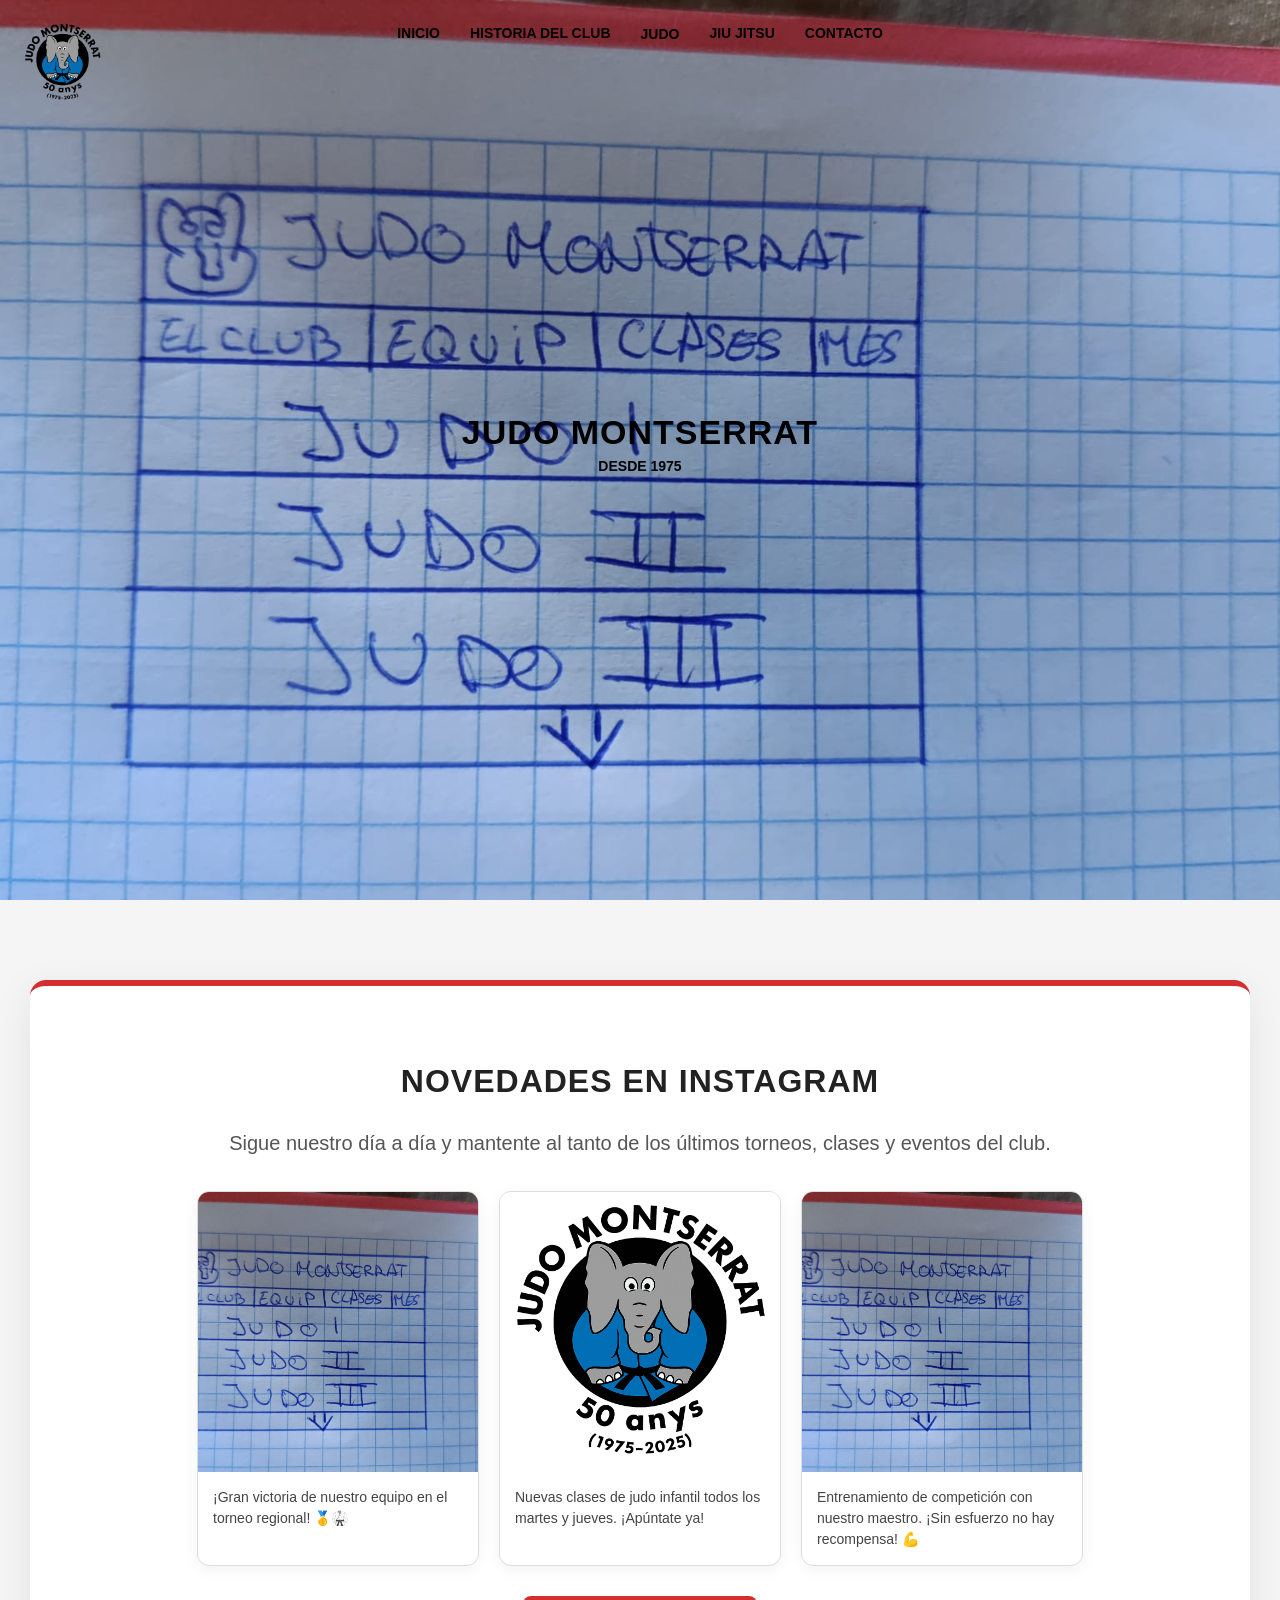
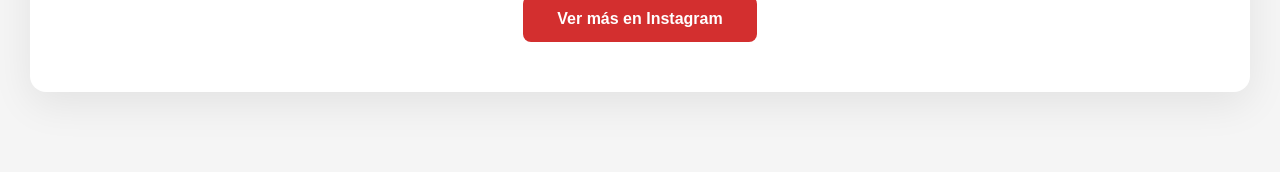
<file: index.html>
<!DOCTYPE html>
<html lang="es">
<head>
    <meta charset="UTF-8">
    <title>Judo Montserrat</title>
    <link rel="stylesheet" href="estilos_pag_principal.css">
</head>

<body>

<header class="portada">

    <!-- BOTÓN MÓVIL -->
    <div class="hamburger" onclick="toggleMenu()">☰</div>

    <!-- LOGO -->
    <div class="logo-corner">
        <a href="pagina_principal.html">
            <img src="imagenes/logo portada bien.png" alt="Logo Judo Montserrat">
        </a>
    </div>

    <!-- TÍTULO CENTRADO (DESKTOP) -->
    <div class="titulo-portada">
        <h1>JUDO MONTSERRAT</h1>
        <h3>DESDE 1975</h3>
    </div>

    <!-- MENÚ -->
    <nav class="nav-superior mobile-closed" id="mainMenu">

        <a href="pagina_principal.html">INICIO</a>

        <a href="historia_del_club.html">HISTORIA DEL CLUB</a>

        <div class="menu-item">
            <span>JUDO</span>
            <div class="mega-menu">
                <a href="judo1.html">JUDO I</a>
                <a href="judo2.html">JUDO II</a>
                <a href="judo3.html">JUDO III</a>
                <a href="judo4.html">JUDO IV</a>
            </div>
        </div>

        <a href="jiujitsu.html">JIU JITSU</a>

        <a href="contacto.html">CONTACTO</a>

    </nav>

</header>

<div id="contenido">
    <div class="club-box" style="max-width: 1100px;">
        <h2 class="club-title">NOVEDADES EN INSTAGRAM</h2>
        <p>Sigue nuestro día a día y mantente al tanto de los últimos torneos, clases y eventos del club.</p>
        
        <div class="instagram-feed-mock">
            <div class="insta-post">
                <div class="insta-img"></div>
                <div class="insta-caption">¡Gran victoria de nuestro equipo en el torneo regional! 🥇🥋</div>
            </div>
            <div class="insta-post">
                <div class="insta-img"></div>
                <div class="insta-caption">Nuevas clases de judo infantil todos los martes y jueves. ¡Apúntate ya!</div>
            </div>
            <div class="insta-post">
                <div class="insta-img"></div>
                <div class="insta-caption">Entrenamiento de competición con nuestro maestro. ¡Sin esfuerzo no hay recompensa! 💪</div>
            </div>
        </div>

        <a href="https://instagram.com/judomontserrat" target="_blank" class="btn-instagram">Ver más en Instagram</a>
    </div>
</div>

<script src="scripts.js"></script>
</body>
</html>
</file>
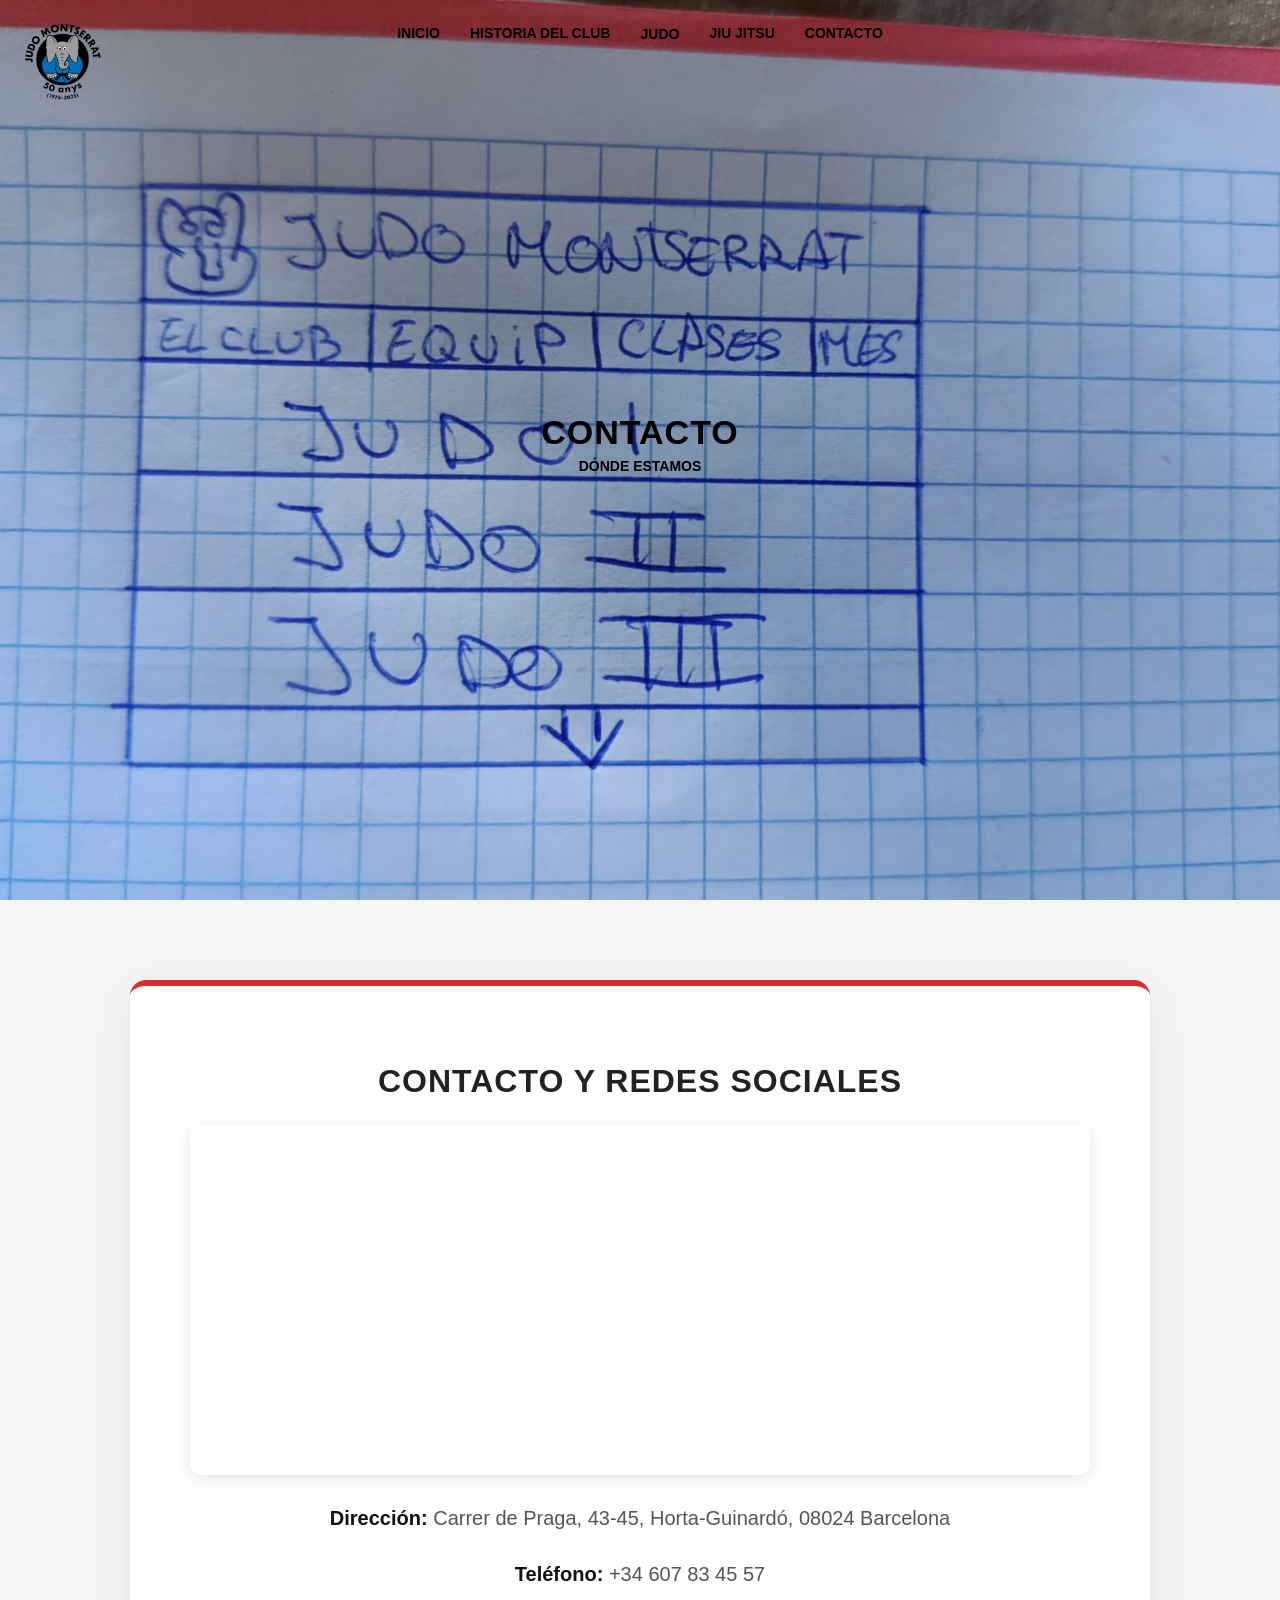
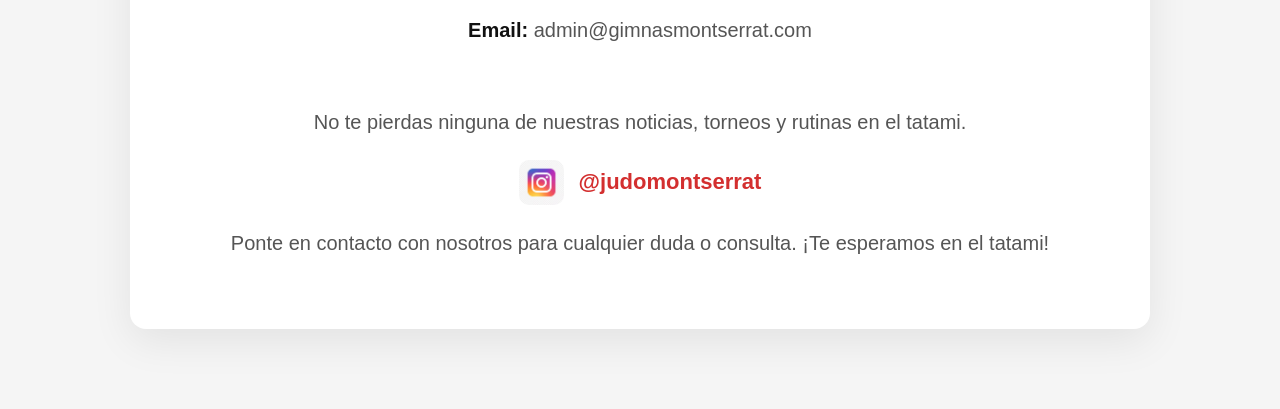
<file: contacto.html>
<!DOCTYPE html>
<html lang="es">
<head>
    <meta charset="UTF-8">
    <title>Contacto – Judo Montserrat</title>
    <link rel="stylesheet" href="estilos_pag_principal.css">
</head>

<body>
<header class="portada">

    <!-- BOTÓN MÓVIL -->
    <div class="hamburger" onclick="toggleMenu()">☰</div>

    <!-- LOGO -->
    <div class="logo-corner">
        <a href="pagina_principal.html">
            <img src="imagenes/logo portada bien.png" alt="Logo Judo Montserrat">
        </a>
    </div>

    <!-- TÍTULO CENTRADO (DESKTOP) -->
    <div class="titulo-portada">
        <h1>CONTACTO</h1>
        <h3>DÓNDE ESTAMOS</h3>
    </div>

    <!-- MENÚ -->
    <nav class="nav-superior mobile-closed" id="mainMenu">

        <a href="pagina_principal.html">INICIO</a>

        <a href="historia_del_club.html">HISTORIA DEL CLUB</a>

        <div class="menu-item">
            <span>JUDO</span>
            <div class="mega-menu">
                <a href="judo1.html">JUDO I</a>
                <a href="judo2.html">JUDO II</a>
                <a href="judo3.html">JUDO III</a>
                <a href="judo4.html">JUDO IV</a>
            </div>
        </div>

        <a href="jiujitsu.html">JIU JITSU</a>

        <a href="contacto.html">CONTACTO</a>

    </nav>

</header>

<div id="contenido">
    <div class="club-box">
        <h2 class="club-title">CONTACTO Y REDES SOCIALES</h2>

        <div style="margin-bottom: 25px; border-radius: 12px; overflow: hidden; box-shadow: 0 4px 15px rgba(0,0,0,0.1);">
            <iframe src="https://maps.google.com/maps?q=Carrer%20de%20Praga,%2043-45,%2008024%20Barcelona&t=&z=16&ie=UTF8&iwloc=&output=embed" width="100%" height="350" style="border:0; display: block;" allowfullscreen="" loading="lazy" referrerpolicy="no-referrer-when-downgrade"></iframe>
        </div>

        <p><strong>Dirección:</strong> Carrer de Praga, 43-45, Horta-Guinardó, 08024 Barcelona</p>
        <p><strong>Teléfono:</strong> +34 607 83 45 57</p>
        <p><strong>Email:</strong> admin@gimnasmontserrat.com</p>
        <br>
        <p>No te pierdas ninguna de nuestras noticias, torneos y rutinas en el tatami.</p>
        <div style="display: flex; flex-direction: column; align-items: center; gap: 20px; margin: 20px 0;">
            <div style="display: flex; align-items: center; gap: 15px;">
                <img src="imagenes/logo instagram1.avif" alt="Instagram Logo" style="width: 45px; height: 45px; border-radius: 10px;">
                <a href="https://instagram.com/judo.montserrat" target="_blank" style="color: #d32f2f; text-decoration: none; font-weight: bold; font-size: 22px;">@judomontserrat</a>
            </div>
        </div>
        <p>
            Ponte en contacto con nosotros para cualquier duda o consulta. 
            ¡Te esperamos en el tatami!
        </p>
    </div>
</div>

<script src="scripts.js"></script>
</body>
</html>
</file>
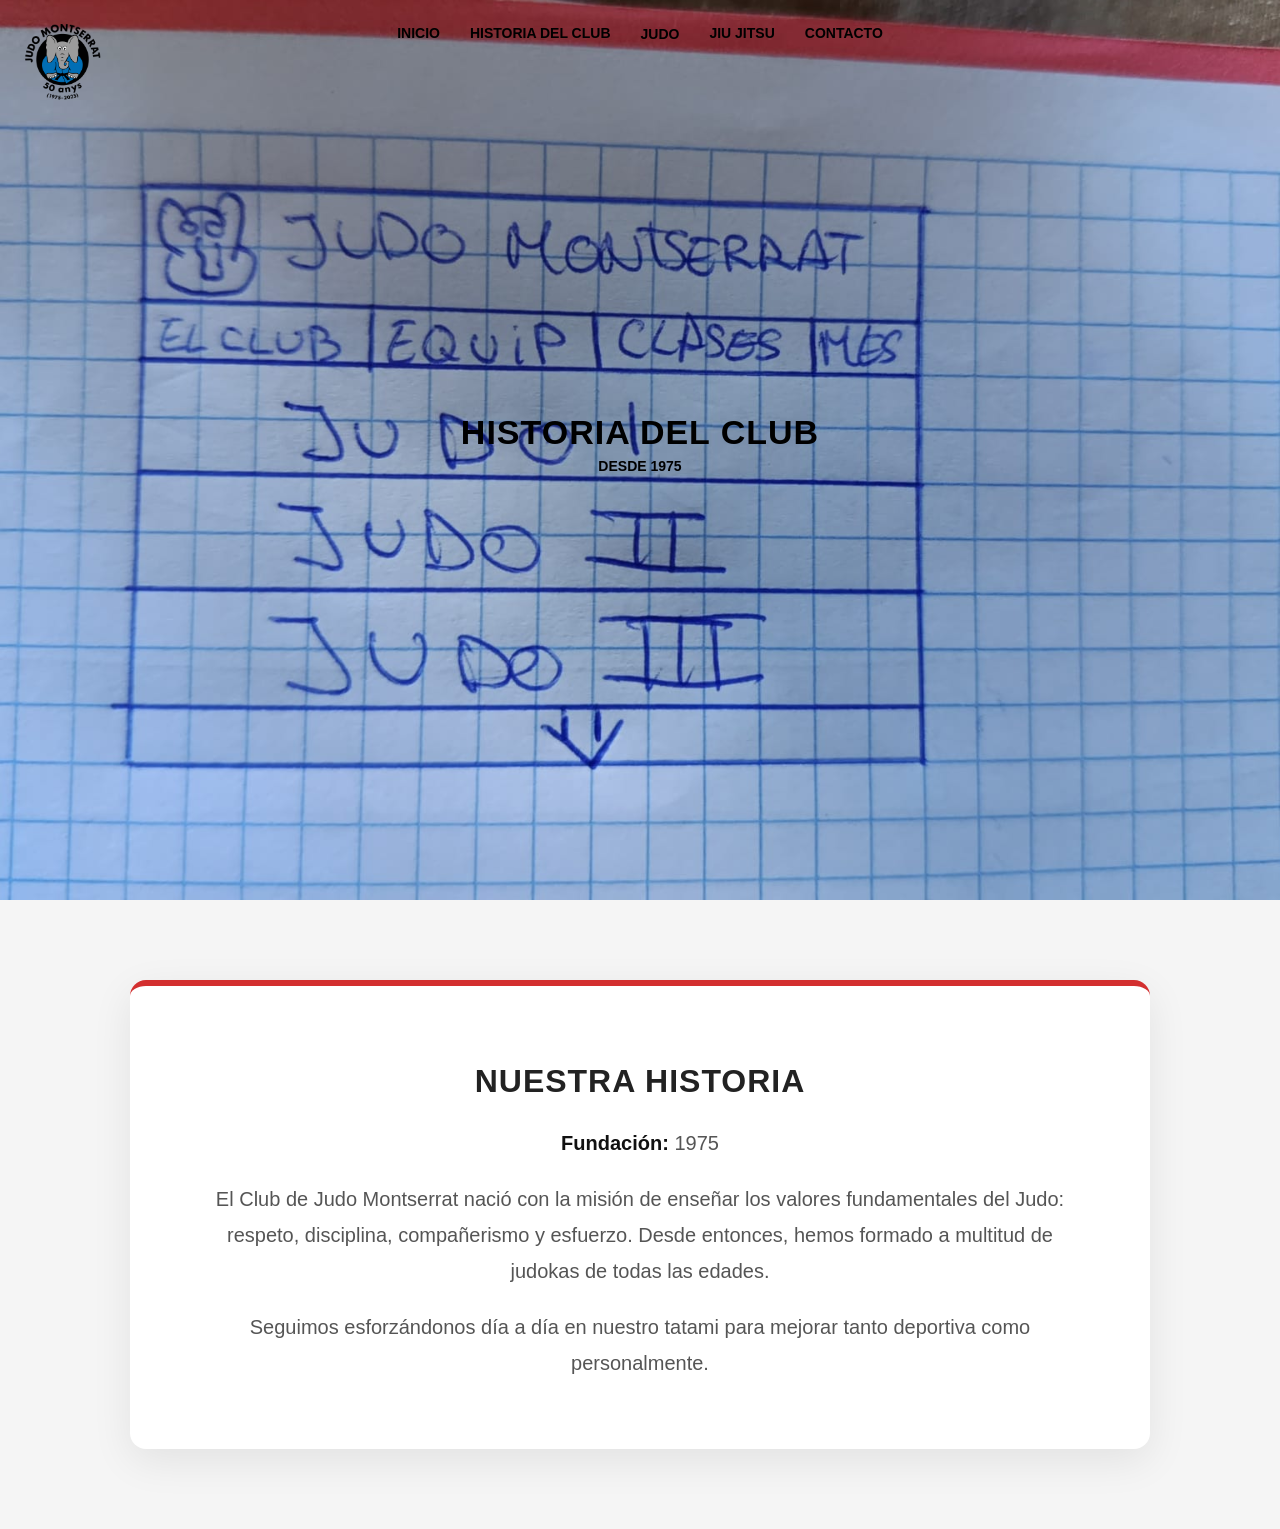
<file: historia_del_club.html>
<!DOCTYPE html>
<html lang="es">
<head>
    <meta charset="UTF-8">
    <title>Historia del Club – Judo Montserrat</title>
    <link rel="stylesheet" href="estilos_pag_principal.css">
</head>

<body>
<header class="portada">

    <!-- BOTÓN MÓVIL -->
    <div class="hamburger" onclick="toggleMenu()">☰</div>

    <!-- LOGO -->
    <div class="logo-corner">
        <a href="pagina_principal.html">
            <img src="imagenes/logo portada bien.png" alt="Logo Judo Montserrat">
        </a>
    </div>

    <!-- TÍTULO CENTRADO (DESKTOP) -->
    <div class="titulo-portada">
        <h1>HISTORIA DEL CLUB</h1>
        <h3>DESDE 1975</h3>
    </div>

    <!-- MENÚ -->
    <nav class="nav-superior mobile-closed" id="mainMenu">

        <a href="pagina_principal.html">INICIO</a>

        <a href="historia_del_club.html">HISTORIA DEL CLUB</a>

        <div class="menu-item">
            <span>JUDO</span>
            <div class="mega-menu">
                <a href="judo1.html">JUDO I</a>
                <a href="judo2.html">JUDO II</a>
                <a href="judo3.html">JUDO III</a>
                <a href="judo4.html">JUDO IV</a>
            </div>
        </div>

        <a href="jiujitsu.html">JIU JITSU</a>

        <a href="contacto.html">CONTACTO</a>

    </nav>

</header>

<div id="contenido">
    <div class="club-box">
        <h2 class="club-title">NUESTRA HISTORIA</h2>
        <p><strong>Fundación:</strong> 1975</p>
        <p>
            El Club de Judo Montserrat nació con la misión de enseñar los valores fundamentales del Judo: 
            respeto, disciplina, compañerismo y esfuerzo. Desde entonces, hemos formado a multitud de 
            judokas de todas las edades.
        </p>
        <p>
            Seguimos esforzándonos día a día en nuestro tatami para mejorar tanto deportiva como personalmente.
        </p>
    </div>
</div>

<script src="scripts.js"></script>
</body>
</html>
</file>
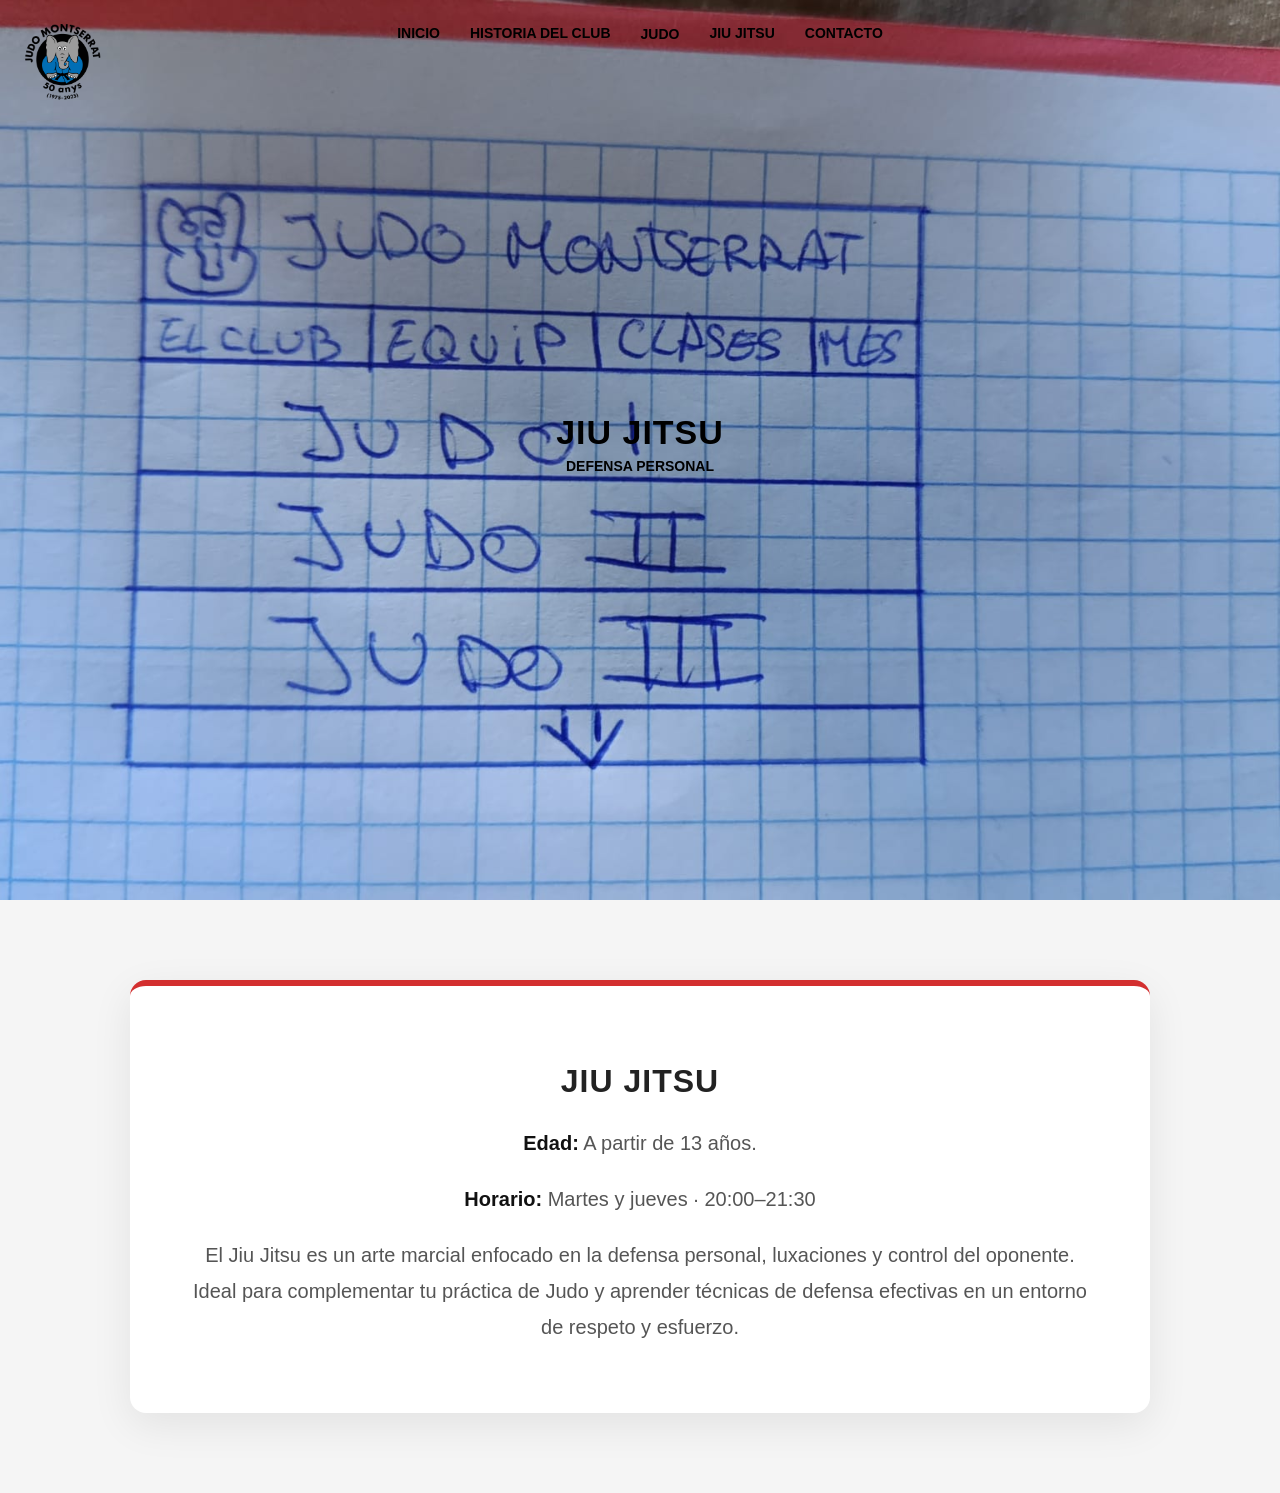
<file: jiujitsu.html>
<!DOCTYPE html>
<html lang="es">
<head>
    <meta charset="UTF-8">
    <title>Jiu Jitsu – Judo Montserrat</title>
    <link rel="stylesheet" href="estilos_pag_principal.css">
</head>

<body>
<header class="portada">

    <!-- BOTÓN MÓVIL -->
    <div class="hamburger" onclick="toggleMenu()">☰</div>

    <!-- LOGO -->
    <div class="logo-corner">
        <a href="pagina_principal.html">
            <img src="imagenes/logo portada bien.png" alt="Logo Judo Montserrat">
        </a>
    </div>

    <!-- TÍTULO CENTRADO (DESKTOP) -->
    <div class="titulo-portada">
        <h1>JIU JITSU</h1>
        <h3>DEFENSA PERSONAL</h3>
    </div>

    <!-- MENÚ -->
    <nav class="nav-superior mobile-closed" id="mainMenu">

        <a href="pagina_principal.html">INICIO</a>

        <a href="historia_del_club.html">HISTORIA DEL CLUB</a>

        <div class="menu-item">
            <span>JUDO</span>
            <div class="mega-menu">
                <a href="judo1.html">JUDO I</a>
                <a href="judo2.html">JUDO II</a>
                <a href="judo3.html">JUDO III</a>
                <a href="judo4.html">JUDO IV</a>
            </div>
        </div>

        <a href="jiujitsu.html">JIU JITSU</a>

        <a href="contacto.html">CONTACTO</a>

    </nav>

</header>

<div id="contenido">
    <div class="club-box">
        <h2 class="club-title">JIU JITSU</h2>
        <p><strong>Edad:</strong> A partir de 13 años.</p>
        <p><strong>Horario:</strong> Martes y jueves · 20:00–21:30</p>
        <p>
            El Jiu Jitsu es un arte marcial enfocado en la defensa personal, luxaciones y control del oponente. 
            Ideal para complementar tu práctica de Judo y aprender técnicas de defensa efectivas en un entorno de respeto y esfuerzo.
        </p>
    </div>
</div>

<script src="scripts.js"></script>
</body>
</html>
</file>
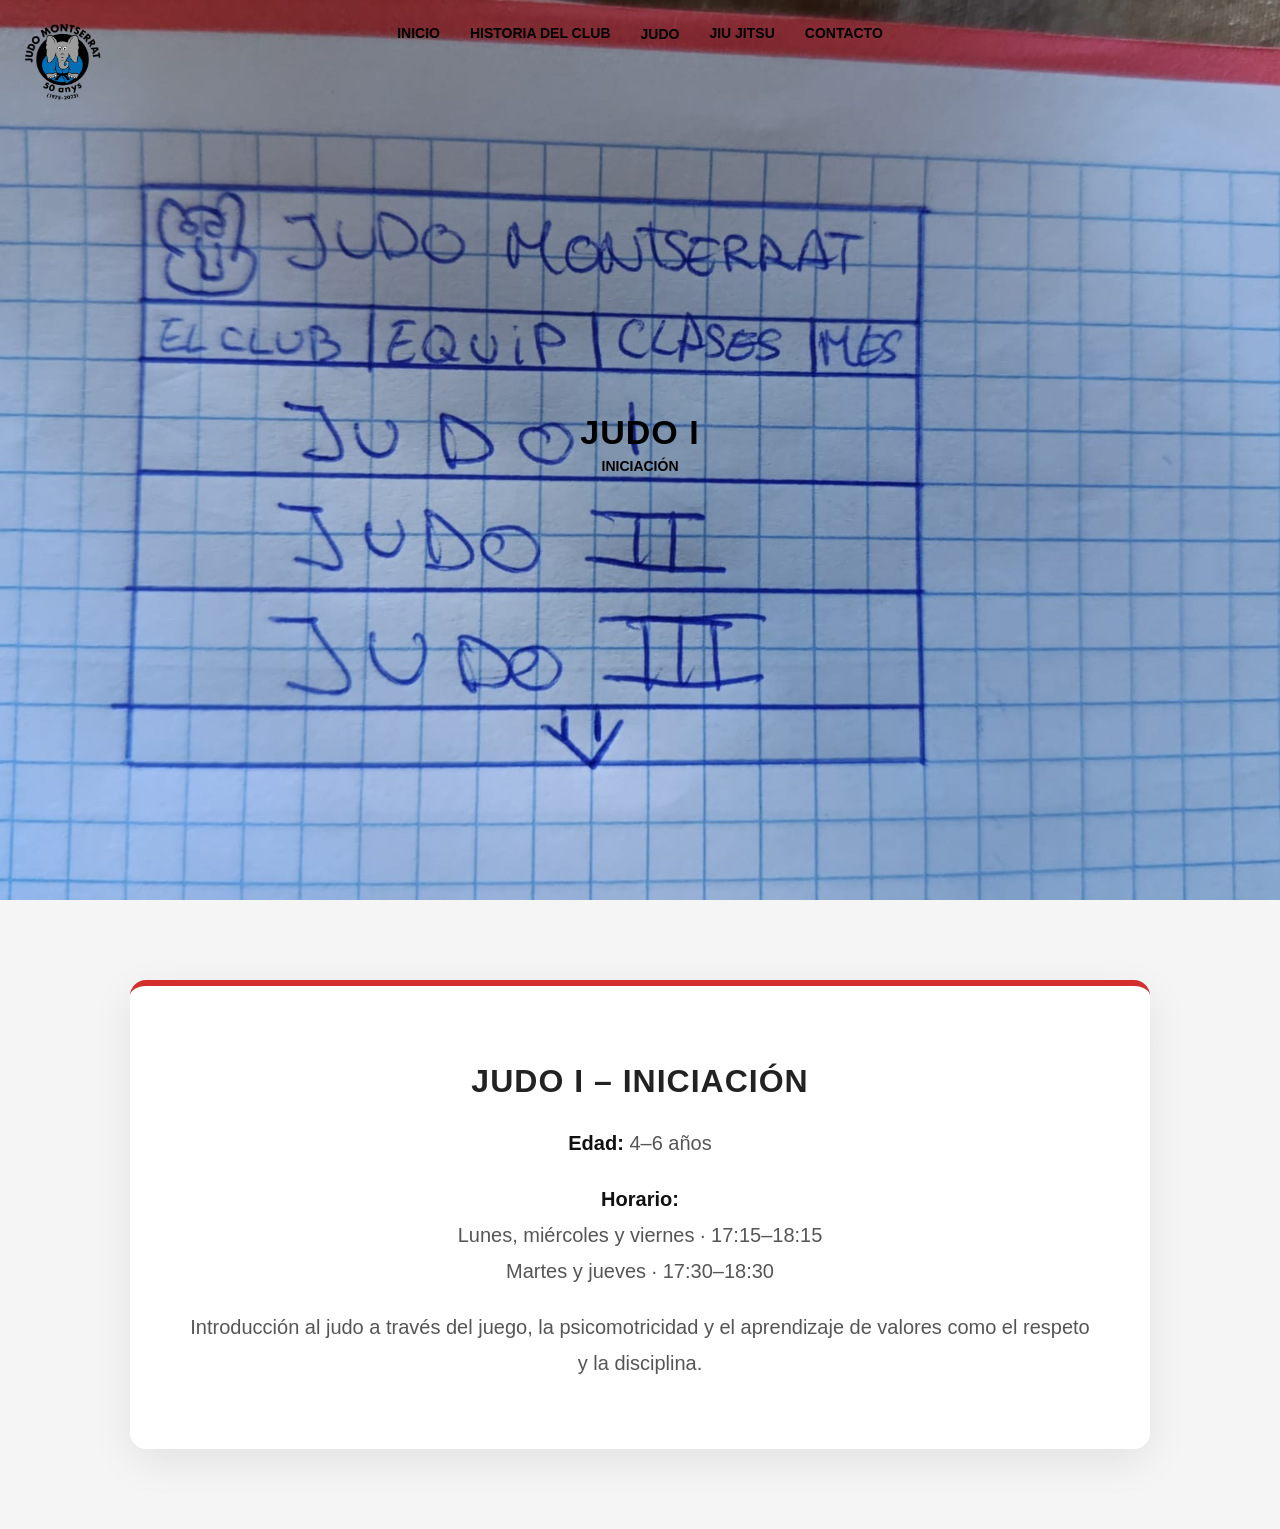
<file: judo1.html>
<!DOCTYPE html>
<html lang="es">
<head>
    <meta charset="UTF-8">
    <title>Judo I – Judo Montserrat</title>
    <link rel="stylesheet" href="estilos_pag_principal.css">
</head>

<body>
<header class="portada">

    <!-- BOTÓN MÓVIL -->
    <div class="hamburger" onclick="toggleMenu()">☰</div>

    <!-- LOGO -->
    <div class="logo-corner">
        <a href="pagina_principal.html">
            <img src="imagenes/logo portada bien.png" alt="Logo Judo Montserrat">
        </a>
    </div>

    <!-- TÍTULO CENTRADO (DESKTOP) -->
    <div class="titulo-portada">
        <h1>JUDO I</h1>
        <h3>INICIACIÓN</h3>
    </div>

    <!-- MENÚ -->
    <nav class="nav-superior mobile-closed" id="mainMenu">

        <a href="pagina_principal.html">INICIO</a>

        <a href="historia_del_club.html">HISTORIA DEL CLUB</a>

        <div class="menu-item">
            <span>JUDO</span>
            <div class="mega-menu">
                <a href="judo1.html">JUDO I</a>
                <a href="judo2.html">JUDO II</a>
                <a href="judo3.html">JUDO III</a>
                <a href="judo4.html">JUDO IV</a>
            </div>
        </div>

        <a href="jiujitsu.html">JIU JITSU</a>

        <a href="contacto.html">CONTACTO</a>

    </nav>

</header>


<div id="contenido">
    <div class="club-box">
        <h2 class="club-title">JUDO I – INICIACIÓN</h2>

        <p><strong>Edad:</strong> 4–6 años</p>
        <p><strong>Horario:</strong> <br>Lunes, miércoles y viernes · 17:15–18:15<br>Martes y jueves · 17:30–18:30</p>
        <p>
            Introducción al judo a través del juego, la psicomotricidad
            y el aprendizaje de valores como el respeto y la disciplina.
        </p>
    </div>
</div>

<script src="scripts.js"></script>
</body>
</html>
</file>
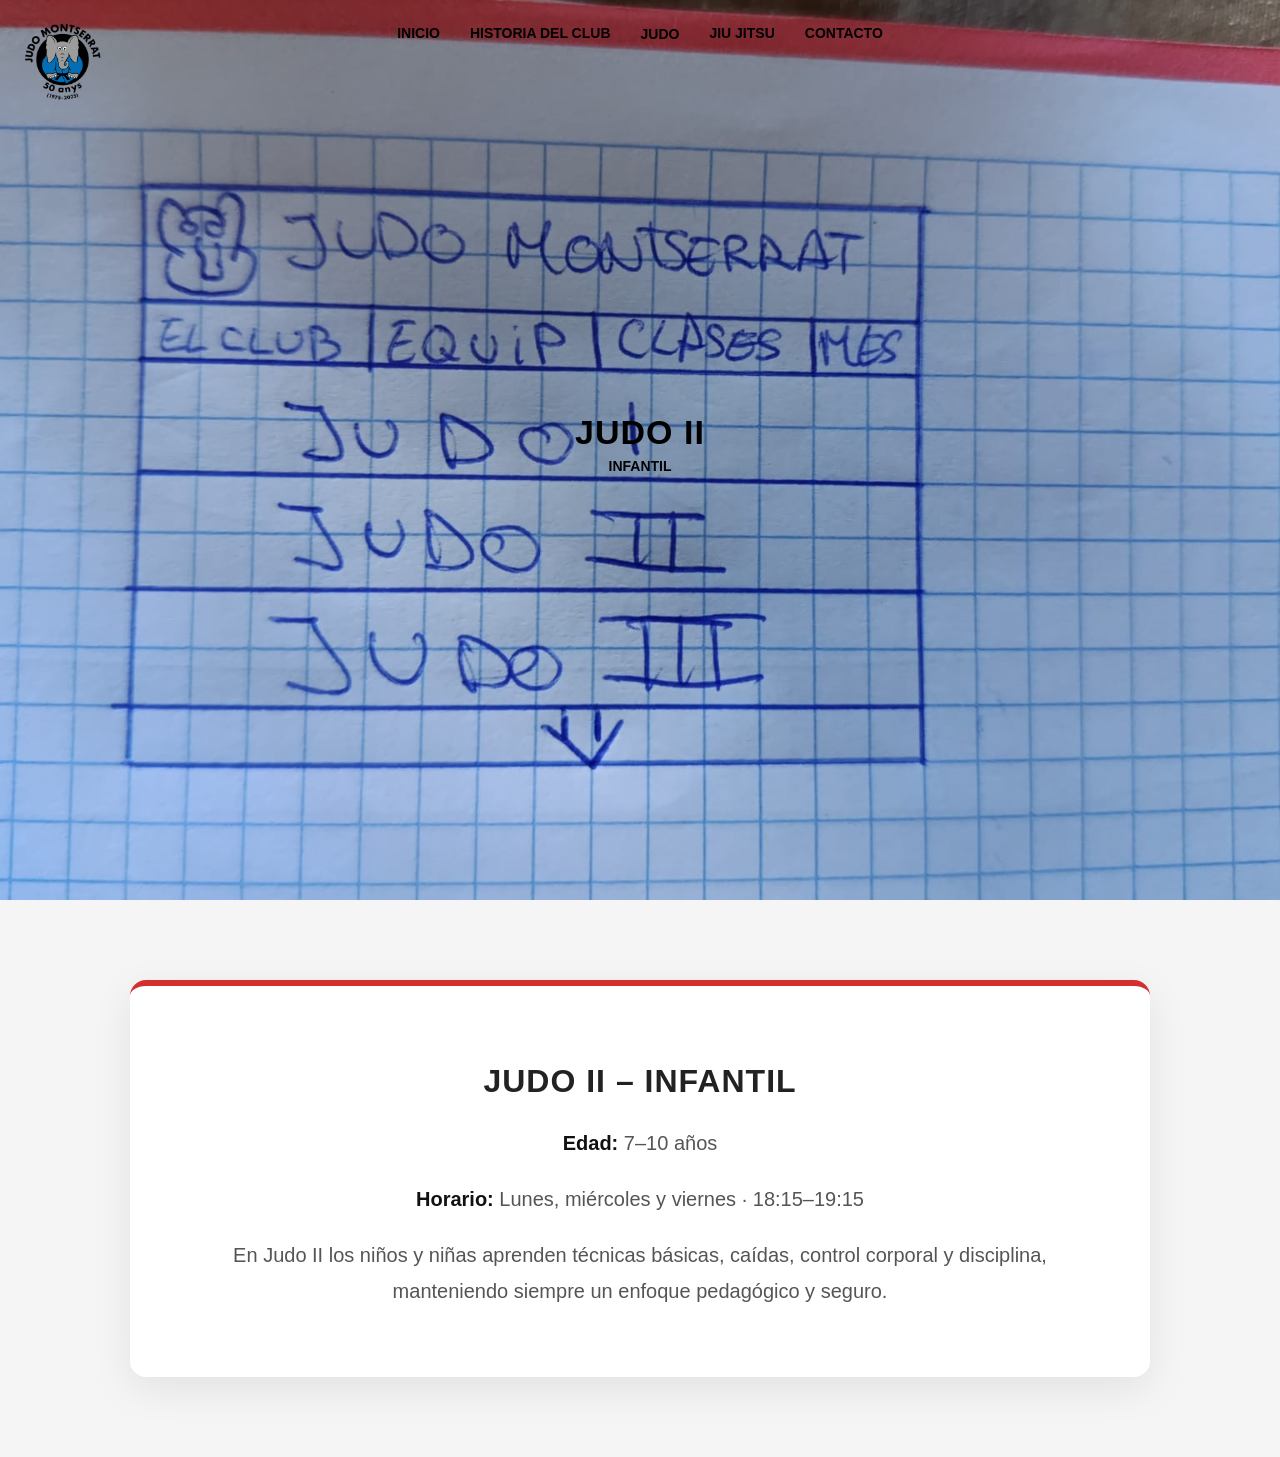
<file: judo2.html>
<!DOCTYPE html>
<html lang="es">
<head>
    <meta charset="UTF-8">
    <title>Judo II – Judo Montserrat</title>
    <link rel="stylesheet" href="estilos_pag_principal.css">
</head>

<body>


<header class="portada">

    <!-- BOTÓN MÓVIL -->
    <div class="hamburger" onclick="toggleMenu()">☰</div>

    <!-- LOGO -->
    <div class="logo-corner">
        <a href="pagina_principal.html">
            <img src="imagenes/logo portada bien.png" alt="Logo Judo Montserrat">
        </a>
    </div>

    <!-- TÍTULO CENTRADO (DESKTOP) -->
    <div class="titulo-portada">
        <h1>JUDO II</h1>
        <h3>INFANTIL</h3>
    </div>

    <!-- MENÚ -->
    <nav class="nav-superior mobile-closed" id="mainMenu">

        <a href="pagina_principal.html">INICIO</a>

        <a href="historia_del_club.html">HISTORIA DEL CLUB</a>

        <div class="menu-item">
            <span>JUDO</span>
            <div class="mega-menu">
                <a href="judo1.html">JUDO I</a>
                <a href="judo2.html">JUDO II</a>
                <a href="judo3.html">JUDO III</a>
                <a href="judo4.html">JUDO IV</a>
            </div>
        </div>

        <a href="jiujitsu.html">JIU JITSU</a>

        <a href="contacto.html">CONTACTO</a>

    </nav>

</header>



<div id="contenido">
    <div class="club-box">
        <h2 class="club-title">JUDO II – INFANTIL</h2>

        <p><strong>Edad:</strong> 7–10 años</p>
        <p><strong>Horario:</strong> Lunes, miércoles y viernes · 18:15–19:15</p>
        <p>
            En Judo II los niños y niñas aprenden técnicas básicas,
            caídas, control corporal y disciplina, manteniendo
            siempre un enfoque pedagógico y seguro.
        </p>
    </div>
</div>


<script src="scripts.js"></script>
</body>
</html>
</file>
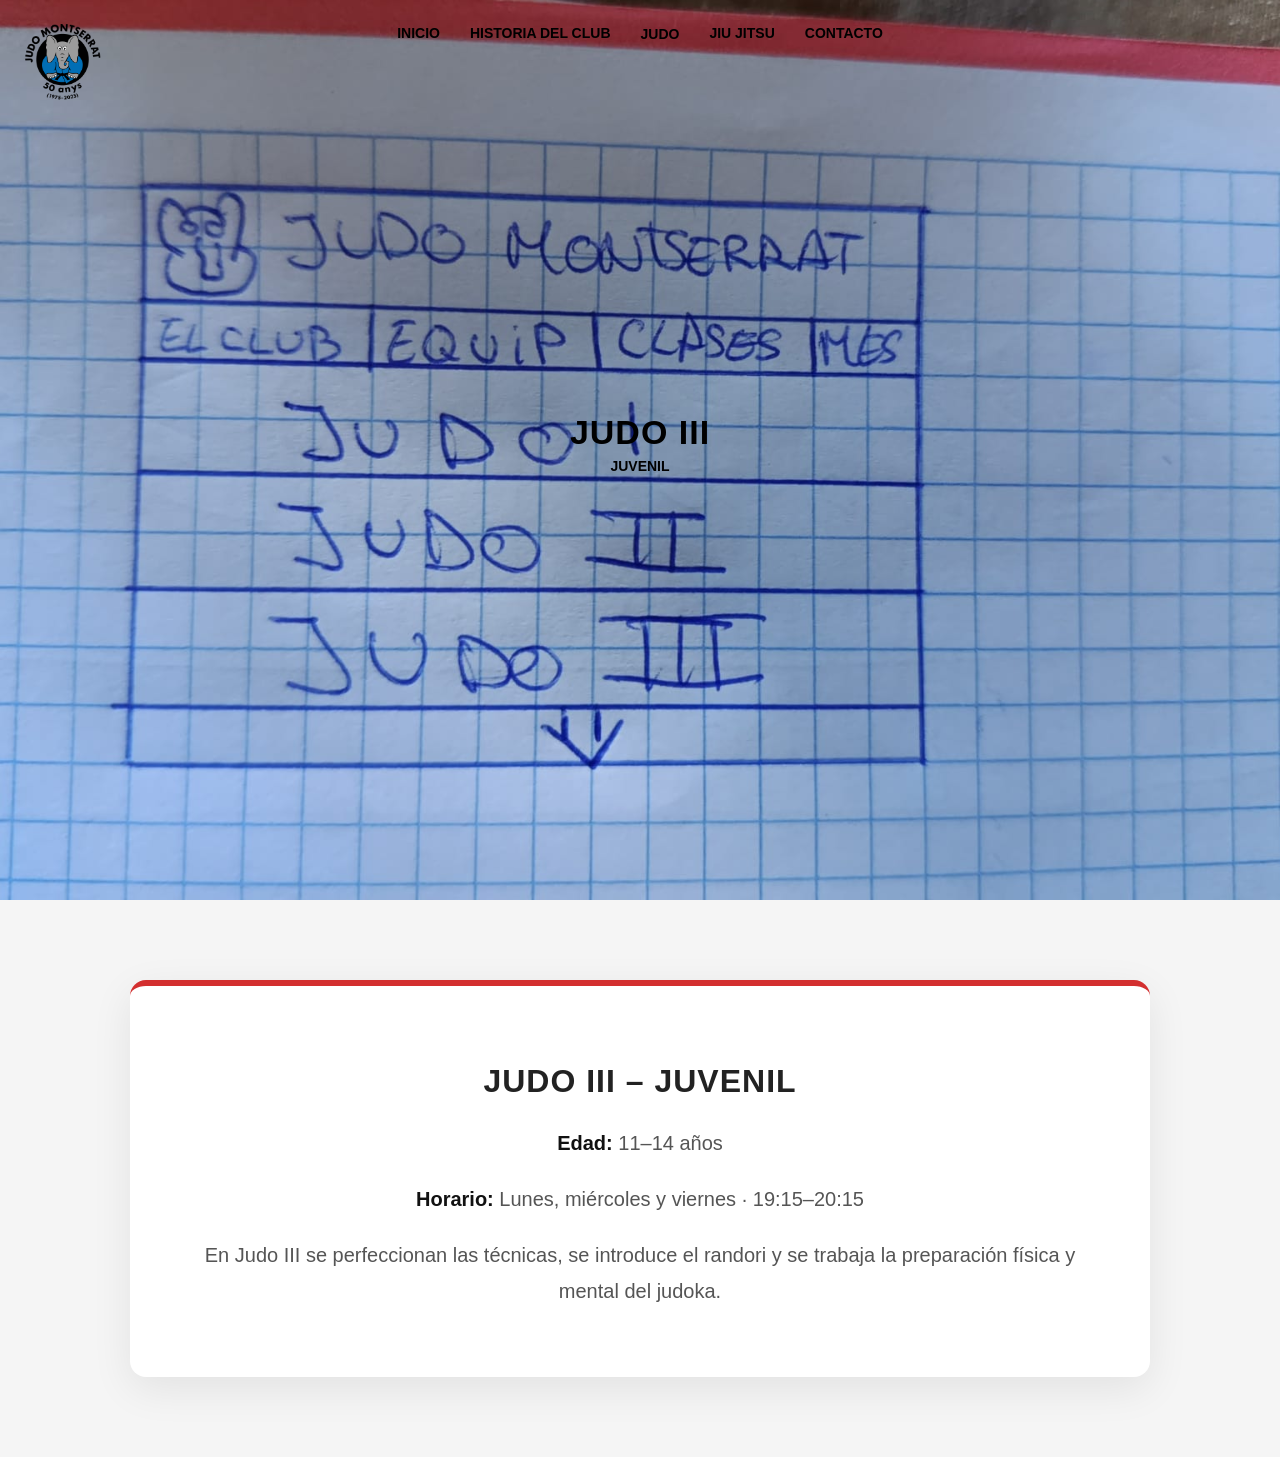
<file: judo3.html>
<!DOCTYPE html>
<html lang="es">
<head>
    <meta charset="UTF-8">
    <title>Judo III – Judo Montserrat</title>
    <link rel="stylesheet" href="estilos_pag_principal.css">
</head>

<body>


<header class="portada">

    <!-- BOTÓN MÓVIL -->
    <div class="hamburger" onclick="toggleMenu()">☰</div>

    <!-- LOGO -->
    <div class="logo-corner">
        <a href="pagina_principal.html">
            <img src="imagenes/logo portada bien.png" alt="Logo Judo Montserrat">
        </a>
    </div>

    <!-- TÍTULO CENTRADO (DESKTOP) -->
    <div class="titulo-portada">
        <h1>JUDO III</h1>
        <h3>JUVENIL</h3>
    </div>

    <!-- MENÚ -->
    <nav class="nav-superior mobile-closed" id="mainMenu">

        <a href="pagina_principal.html">INICIO</a>

        <a href="historia_del_club.html">HISTORIA DEL CLUB</a>

        <div class="menu-item">
            <span>JUDO</span>
            <div class="mega-menu">
                <a href="judo1.html">JUDO I</a>
                <a href="judo2.html">JUDO II</a>
                <a href="judo3.html">JUDO III</a>
                <a href="judo4.html">JUDO IV</a>
            </div>
        </div>

        <a href="jiujitsu.html">JIU JITSU</a>

        <a href="contacto.html">CONTACTO</a>

    </nav>

</header>

<div id="contenido">
    <div class="club-box">
        <h2 class="club-title">JUDO III – JUVENIL</h2>

        <p><strong>Edad:</strong> 11–14 años</p>
        <p><strong>Horario:</strong> Lunes, miércoles y viernes · 19:15–20:15</p>
        <p>
            En Judo III se perfeccionan las técnicas,
            se introduce el randori y se trabaja
            la preparación física y mental del judoka.
        </p>
    </div>
</div>


<script src="scripts.js"></script>
</body>
</html>
</file>
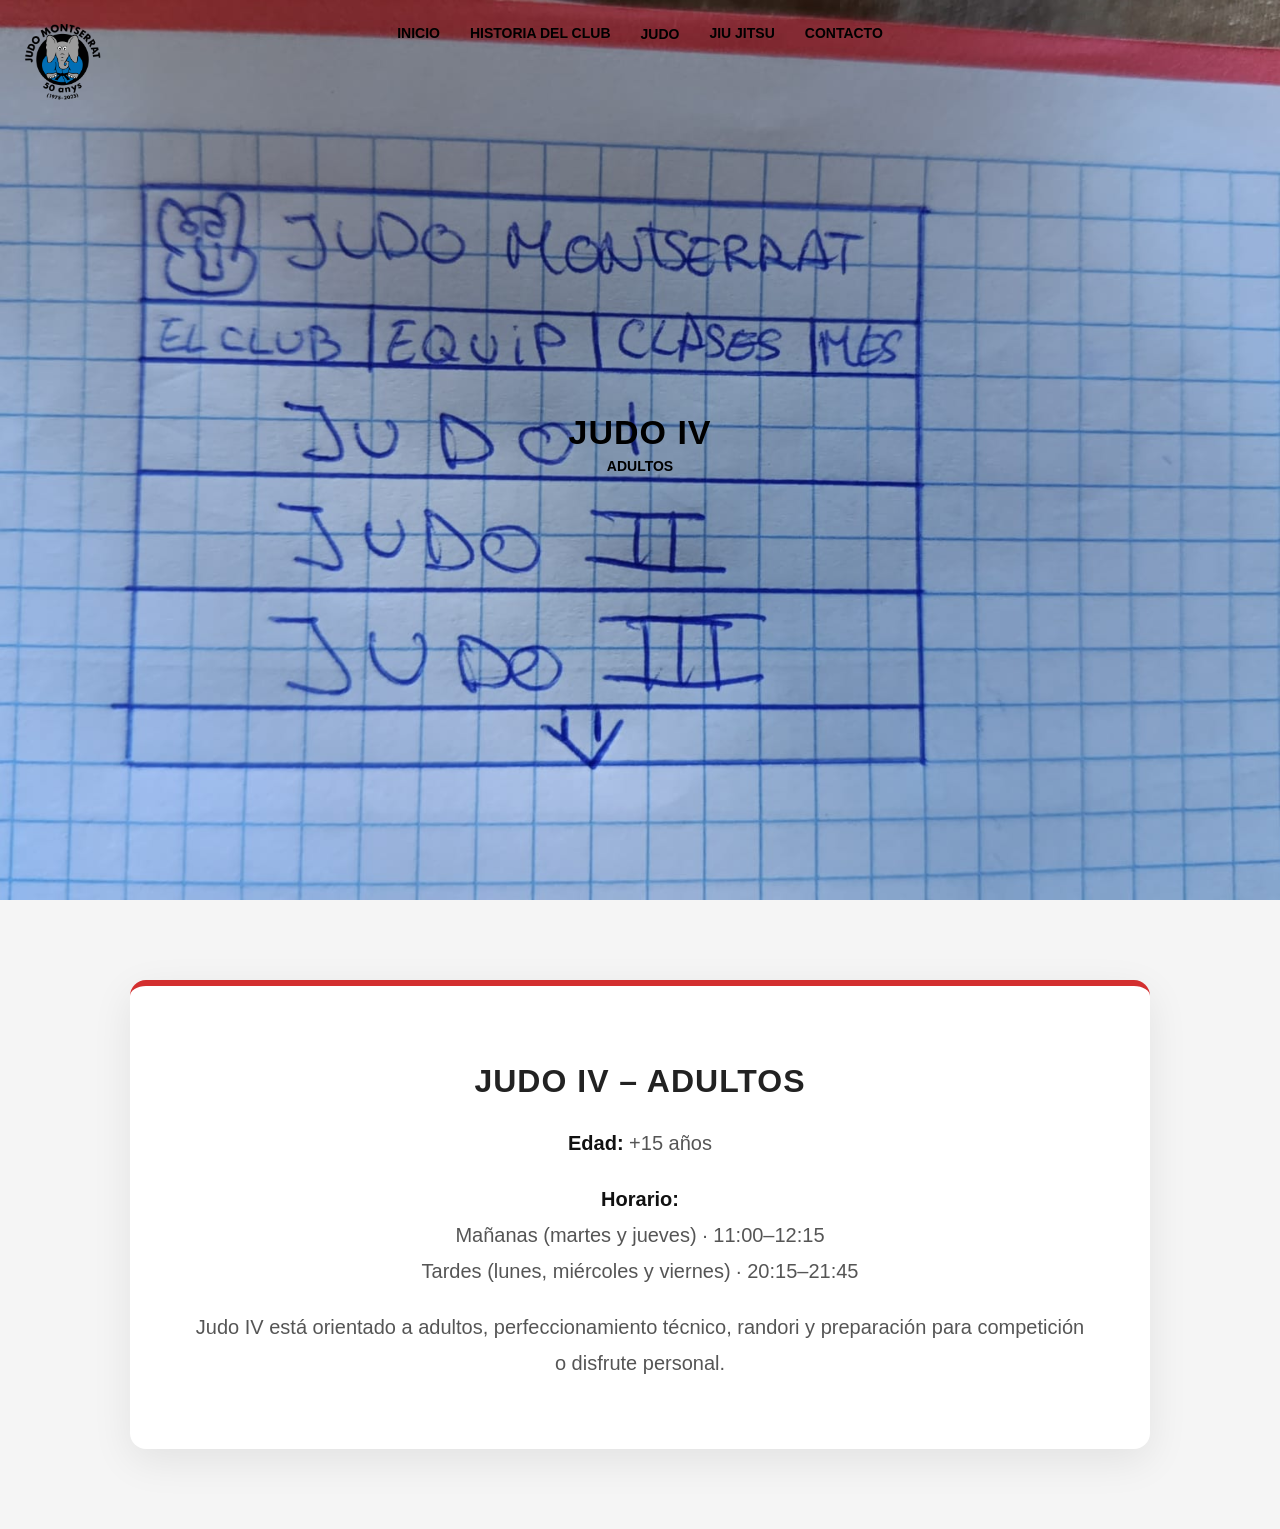
<file: judo4.html>
<!DOCTYPE html>
<html lang="es">
<head>
    <meta charset="UTF-8">
    <title>Judo IV – Judo Montserrat</title>
    <link rel="stylesheet" href="estilos_pag_principal.css">
</head>

<body>


<header class="portada">

    <!-- BOTÓN MÓVIL -->
    <div class="hamburger" onclick="toggleMenu()">☰</div>

    <!-- LOGO -->
    <div class="logo-corner">
        <a href="pagina_principal.html">
            <img src="imagenes/logo portada bien.png" alt="Logo Judo Montserrat">
        </a>
    </div>

    <!-- TÍTULO CENTRADO (DESKTOP) -->
    <div class="titulo-portada">
        <h1>JUDO IV</h1>
        <h3>ADULTOS</h3>
    </div>

    <!-- MENÚ -->
    <nav class="nav-superior mobile-closed" id="mainMenu">

        <a href="pagina_principal.html">INICIO</a>

        <a href="historia_del_club.html">HISTORIA DEL CLUB</a>

        <div class="menu-item">
            <span>JUDO</span>
            <div class="mega-menu">
                <a href="judo1.html">JUDO I</a>
                <a href="judo2.html">JUDO II</a>
                <a href="judo3.html">JUDO III</a>
                <a href="judo4.html">JUDO IV</a>
            </div>
        </div>

        <a href="jiujitsu.html">JIU JITSU</a>

        <a href="contacto.html">CONTACTO</a>

    </nav>

</header>

<div id="contenido">
    <div class="club-box">
        <h2 class="club-title">JUDO IV – ADULTOS</h2>

        <p><strong>Edad:</strong> +15 años</p>
        <p><strong>Horario:</strong> <br>Mañanas (martes y jueves) · 11:00–12:15<br>Tardes (lunes, miércoles y viernes) · 20:15–21:45</p>
        <p>
            Judo IV está orientado a adultos,
            perfeccionamiento técnico, randori
            y preparación para competición o disfrute personal.
        </p>
    </div>
</div>


<script src="scripts.js"></script>
</body>
</html>
</file>
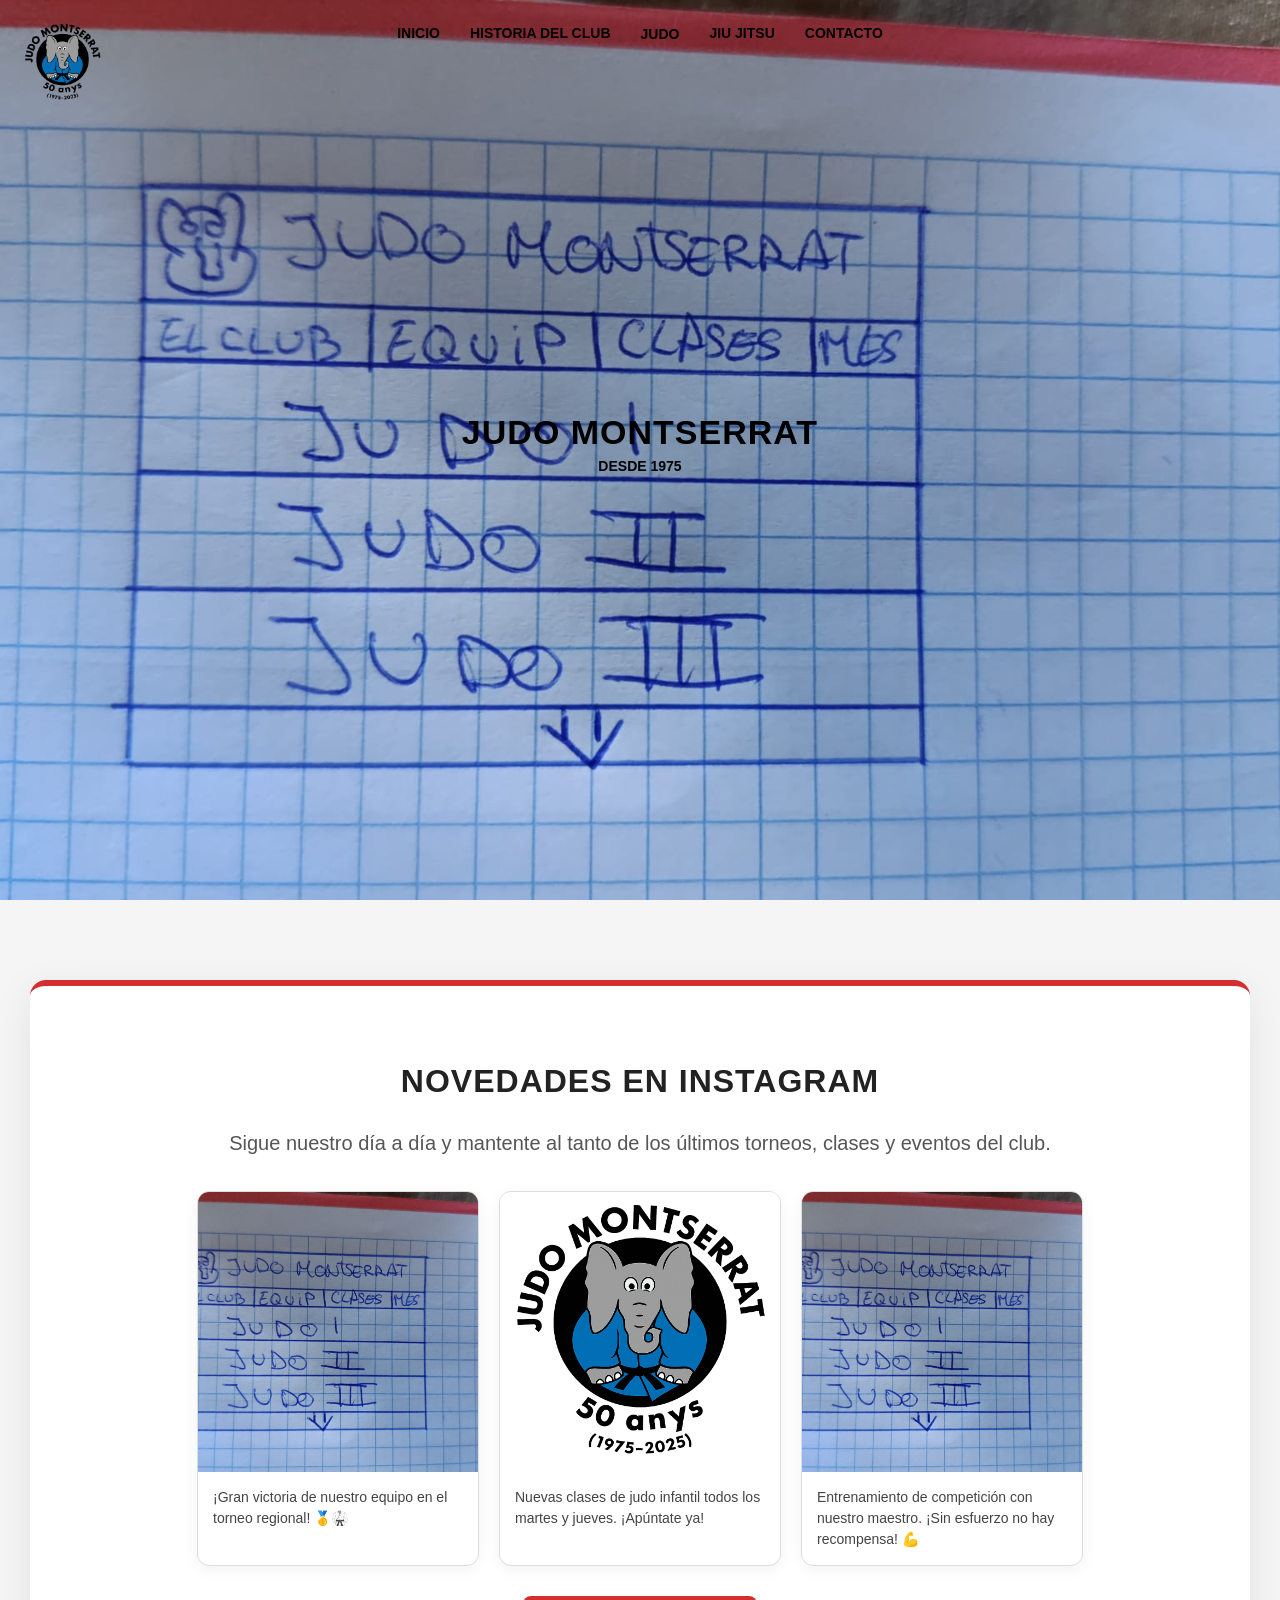
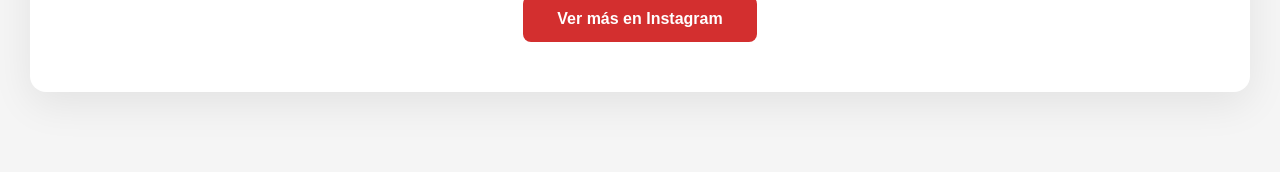
<file: pagina_principal.html>
<!DOCTYPE html>
<html lang="es">
<head>
    <meta charset="UTF-8">
    <title>Judo Montserrat</title>
    <link rel="stylesheet" href="estilos_pag_principal.css">
</head>

<body>

<header class="portada">

    <!-- BOTÓN MÓVIL -->
    <div class="hamburger" onclick="toggleMenu()">☰</div>

    <!-- LOGO -->
    <div class="logo-corner">
        <a href="pagina_principal.html">
            <img src="imagenes/logo portada bien.png" alt="Logo Judo Montserrat">
        </a>
    </div>

    <!-- TÍTULO CENTRADO (DESKTOP) -->
    <div class="titulo-portada">
        <h1>JUDO MONTSERRAT</h1>
        <h3>DESDE 1975</h3>
    </div>

    <!-- MENÚ -->
    <nav class="nav-superior mobile-closed" id="mainMenu">

        <a href="pagina_principal.html">INICIO</a>

        <a href="historia_del_club.html">HISTORIA DEL CLUB</a>

        <div class="menu-item">
            <span>JUDO</span>
            <div class="mega-menu">
                <a href="judo1.html">JUDO I</a>
                <a href="judo2.html">JUDO II</a>
                <a href="judo3.html">JUDO III</a>
                <a href="judo4.html">JUDO IV</a>
            </div>
        </div>

        <a href="jiujitsu.html">JIU JITSU</a>

        <a href="contacto.html">CONTACTO</a>

    </nav>

</header>

<div id="contenido">
    <div class="club-box" style="max-width: 1100px;">
        <h2 class="club-title">NOVEDADES EN INSTAGRAM</h2>
        <p>Sigue nuestro día a día y mantente al tanto de los últimos torneos, clases y eventos del club.</p>
        
        <div class="instagram-feed-mock">
            <div class="insta-post">
                <div class="insta-img"></div>
                <div class="insta-caption">¡Gran victoria de nuestro equipo en el torneo regional! 🥇🥋</div>
            </div>
            <div class="insta-post">
                <div class="insta-img"></div>
                <div class="insta-caption">Nuevas clases de judo infantil todos los martes y jueves. ¡Apúntate ya!</div>
            </div>
            <div class="insta-post">
                <div class="insta-img"></div>
                <div class="insta-caption">Entrenamiento de competición con nuestro maestro. ¡Sin esfuerzo no hay recompensa! 💪</div>
            </div>
        </div>

        <a href="https://instagram.com/judomontserrat" target="_blank" class="btn-instagram">Ver más en Instagram</a>
    </div>
</div>

<script src="scripts.js"></script>
</body>
</html>
</file>
<file: estilos_pag_principal.css>
/* ===== GENERAL ===== */

body {
    margin: 0;
    font-family: Arial, Helvetica, sans-serif;
}

/* ===== PORTADA ===== */

.portada {
    height: 100vh;
    background-image: url("imagenes/bozeto1.jpg");
    background-size: cover;
    background-position: center;
    position: relative;
}

/* ===== LOGO ===== */

.logo-corner {
    position: absolute;
    top: 20px;
    left: 20px;
    z-index: 50;
}

.logo-corner img {
    width: 85px;
}

/* ===== TÍTULO CENTRAL ===== */

.titulo-portada {
    position: absolute;
    top: 50%;
    left: 50%;
    transform: translate(-50%, -50%);
    text-align: center;
    color: black;
}

.titulo-portada h1 {
    font-size: 34px;
    margin: 0;
    font-weight: 800;
    letter-spacing: 1px;
}

.titulo-portada h3 {
    font-size: 14px;
    margin-top: 6px;
}

/* ===== MENÚ ===== */

.nav-superior {
    position: absolute;
    top: 25px;
    width: 100%;
    display: flex;
    justify-content: center;
    gap: 30px;
    z-index: 40;
}

.nav-superior a,
.menu-item span {
    color: black;
    font-weight: 700;
    font-size: 14px;
    text-decoration: none;
    cursor: pointer;
}

/* ===== MEGA MENU ===== */

.menu-item {
    position: relative;
}

.mega-menu {
    position: absolute;
    top: 140%;
    left: -30px;
    background: rgba(0,0,0,0.95);
    padding: 18px 28px;
    border-radius: 8px;
    opacity: 0;
    visibility: hidden;
    transform: translateY(-10px);
    transition: 0.25s;
    z-index: 100;
}

.menu-item:hover .mega-menu {
    opacity: 1;
    visibility: visible;
    transform: translateY(0);
}

.mega-menu a {
    display: block;
    color: white;
    padding: 10px 0;
    text-decoration: none;
}

.mega-menu a:hover {
    font-weight: bold;
    transform: translateX(5px);
}

/* ===== HAMBURGER ===== */

.hamburger {
    display: none;
    position: absolute;
    top: 20px;
    right: 20px;
    font-size: 32px;
    background: white;
    padding: 5px 10px;
    border-radius: 4px;
    cursor: pointer;
    z-index: 1000;
}

/* ===== RESPONSIVE ===== */

@media (max-width: 768px) {

    .hamburger {
        display: block;
    }

    .titulo-portada {
        display: none;
    }

    .nav-superior.mobile-closed {
        display: none;
    }

    .nav-superior.mobile-open {
        display: flex;
        flex-direction: column;
        position: fixed;
        inset: 0;
        background: rgba(0,0,0,0.95);
        padding-top: 120px;
    }

    .nav-superior a,
    .menu-item span {
        color: white;
        font-size: 18px;
        padding: 15px 0;
        text-align: center;
    }

    .mega-menu {
        position: static;
        opacity: 1;
        visibility: visible;
        transform: none;
        background: none;
        padding: 0;
    }

    .mega-menu a {
        padding-left: 20px;
        color: #ccc;
    }
}

/* ===== SECCIONES DE CONTENIDO INFERIOR ===== */

#contenido {
    padding: 80px 20px;
    background-color: #f5f5f5;
    display: flex;
    flex-direction: column;
    align-items: center;
    gap: 40px;
}

.club-box {
    background: #ffffff;
    max-width: 900px;
    width: 100%;
    padding: 50px 60px;
    border-radius: 16px;
    box-shadow: 0 12px 40px rgba(0, 0, 0, 0.08);
    text-align: center;
    border-top: 6px solid #d32f2f; /* Red judo accent */
    transition: transform 0.3s ease;
}

.club-box:hover {
    transform: translateY(-5px);
}

.club-title {
    font-size: 32px;
    color: #222;
    margin-bottom: 25px;
    font-weight: 800;
    letter-spacing: 1px;
}

.club-box p {
    font-size: 20px;
    line-height: 1.8;
    color: #555;
    margin-bottom: 18px;
}

.club-box strong {
    color: #111;
    font-weight: 700;
}

/* ===== INSTAGRAM FEED MOCK ===== */
.instagram-feed-mock {
    display: flex;
    justify-content: center;
    gap: 20px;
    margin-top: 30px;
    margin-bottom: 30px;
    flex-wrap: wrap;
}

.insta-post {
    background: #fff;
    border: 1px solid #ddd;
    border-radius: 12px;
    width: 280px;
    overflow: hidden;
    box-shadow: 0 4px 15px rgba(0,0,0,0.05);
    transition: transform 0.3s ease;
}

.insta-post:hover {
    transform: translateY(-5px);
}

.insta-img {
    height: 280px;
    background-color: #eee;
    background-image: url('imagenes/bozeto1.jpg');
    background-size: cover;
    background-position: center;
}

.insta-post:nth-child(2) .insta-img {
    background-image: url('imagenes/logo%20portada%20bien.png');
    background-size: contain;
    background-repeat: no-repeat;
    background-color: #fff;
}

.insta-caption {
    padding: 15px;
    font-size: 14px;
    color: #444;
    text-align: left;
    line-height: 1.5;
}

.btn-instagram {
    display: inline-block;
    padding: 14px 34px;
    background-color: #d32f2f;
    color: white;
    text-decoration: none;
    font-weight: bold;
    border-radius: 8px;
    font-size: 16px;
    transition: 0.3s;
}

.btn-instagram:hover {
    background-color: #b71c1c;
    transform: scale(1.02);
}
</file>
